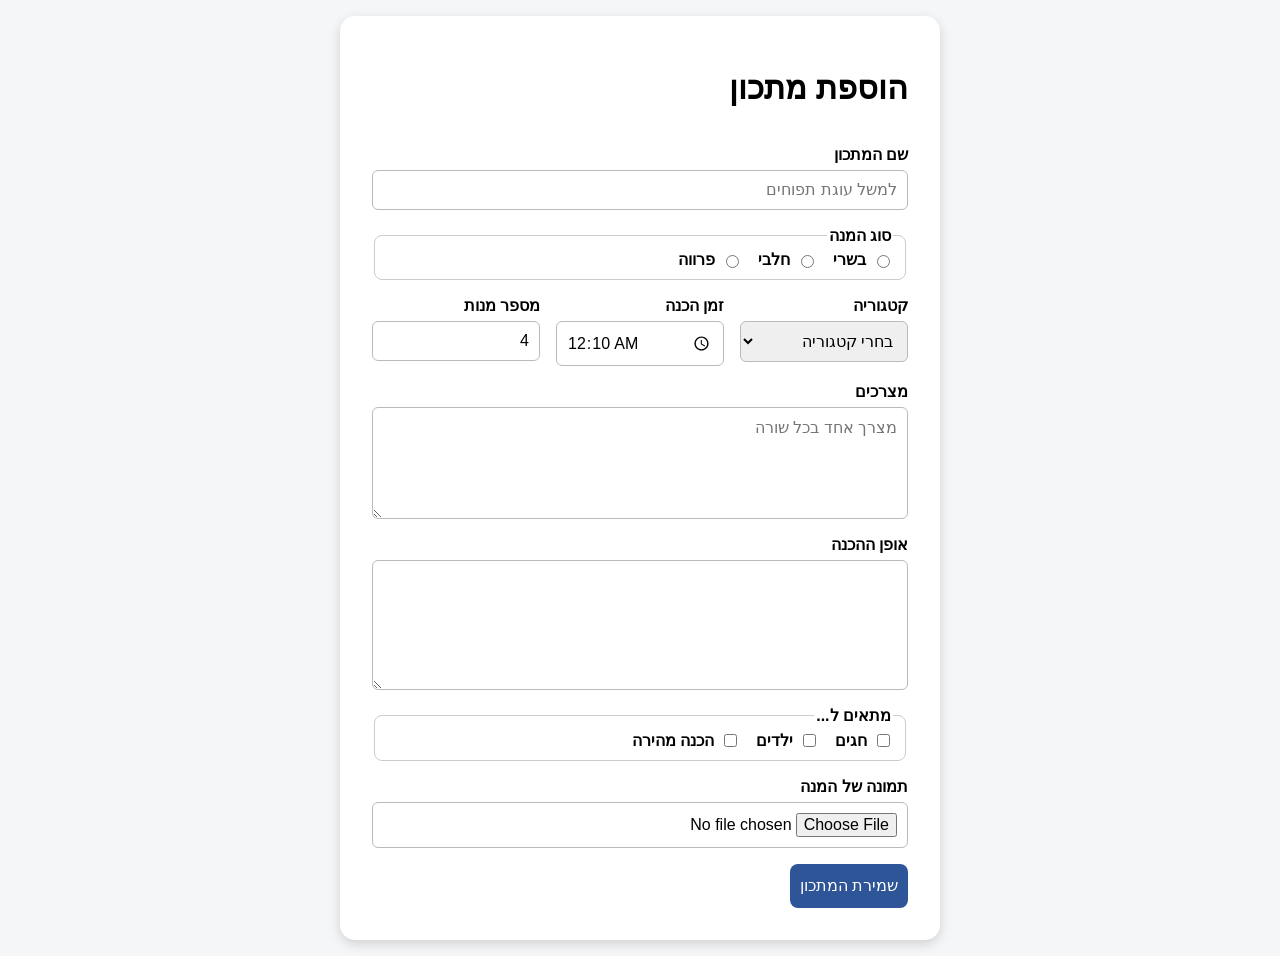
<file: add-recipe.html>
<!DOCTYPE html>
<html lang="he" dir="rtl">
<head>
    <meta charset="UTF-8">
    <meta name="viewport" content="width=device-width, initial-scale=1.0">
    <title>הוספת מתכון</title>
    <link rel="stylesheet" href="add-recipe.css">
</head>
<body>

    <form action="#" method="get">

        <h1>הוספת מתכון</h1>

        <div class="field">
            <label for="title">שם המתכון</label>
            <input type="text" id="title" name="title"
                   placeholder="למשל עוגת תפוחים" required>
        </div>

        <fieldset>
            <legend>סוג המנה</legend>

            <div class="options">
                <span class="option">
                    <input type="radio" id="meat" name="kind" value="meat">
                    <label for="meat">בשרי</label>
                </span>

                <span class="option">
                    <input type="radio" id="dairy" name="kind" value="dairy">
                    <label for="dairy">חלבי</label>
                </span>

                <span class="option">
                    <input type="radio" id="parve" name="kind" value="parve">
                    <label for="parve">פרווה</label>
                </span>
            </div>
        </fieldset>

        <div class="row">

            <div class="field">
                <label for="category">קטגוריה</label>
                <select name="category" id="category">
                    <option value="">בחרי קטגוריה</option>
                    <option value="soups">מרקים</option>
                    <option value="main">עיקריות</option>
                    <option value="salads">סלטים</option>
                    <option value="pastries">מאפים</option>
                    <option value="desserts">קינוחים</option>
                </select>
            </div>

            <div class="field">
                <label for="time">זמן הכנה</label>
                <input type="time" id="time" name="time"
                       value="00:10" max="05:00" required>
            </div>

            <div class="field">
                <label for="number">מספר מנות</label>
                <input type="number" id="number" name="servings"
                       value="4" min="1" max="50">
            </div>

        </div>

        <div class="field">
            <label for="ingredients">מצרכים</label>
            <textarea name="ingredients" id="ingredients" rows="5"
                      placeholder="מצרך אחד בכל שורה" required></textarea>
        </div>

        <div class="field">
            <label for="steps">אופן ההכנה</label>
            <textarea name="steps" id="steps" rows="6" required></textarea>
        </div>

        <fieldset>
            <legend>מתאים ל...</legend>

            <div class="options">
                <span class="option">
                    <input type="checkbox" id="holydays" name="suitable" value="holydays">
                    <label for="holydays">חגים</label>
                </span>

                <span class="option">
                    <input type="checkbox" id="kids" name="suitable" value="kids">
                    <label for="kids">ילדים</label>
                </span>

                <span class="option">
                    <input type="checkbox" id="quick" name="suitable" value="quick">
                    <label for="quick">הכנה מהירה</label>
                </span>
            </div>
        </fieldset>

        <div class="field">
            <label for="picture">תמונה של המנה</label>
            <input type="file" id="picture" name="picture" accept="image/*">
        </div>

        <div>
            <button type="submit">שמירת המתכון</button>
        </div>

    </form>

</body>
</html>
</file>
<file: add-recipe.css>
*{
    box-sizing: border-box;
}
body{
font-family: Arial, sans-serif;
    margin: 0;
    background-color: #f4f6f8;
    padding: 1rem;
}
form{
    max-width: 600px;
    margin: 0 auto;
    background-color: white;
    padding: 1.5rem;
    border-radius: 15px;
    box-shadow: 0 4px 12px rgba(0, 0, 0, 0.15);
    display: flex;
    flex-direction: column;
    gap: 16px;
}
.field {
    display: flex;
    flex-direction: column;
    gap: 6px;
}
.row {
    display: flex;
    flex-direction: column;
    gap: 16px;
}
label,
legend {
    font-weight: bold;
}
input:not([type="checkbox"]):not([type="radio"]),
select,
textarea {
    width: 100%;
    padding: 10px;
    border: 1px solid #bbb;
    border-radius: 6px;
    font-size: 1rem;
    font-family: inherit;
}

fieldset {
    border: 1px solid #ccc;
    border-radius: 8px;
}
input:focus,
select:focus,
textarea:focus {
    outline: none;
    border-color: #2e5597;
}
input[type="radio"],
input[type="checkbox"] {
    accent-color: #2e5597;
}
button {
    background-color: #2e5597;
    color: white;
    border: none;
    border-radius: 8px;
    padding: 10px;
    font-size: 1rem;
    min-height: 44px;
    cursor: pointer;
    width: 100%;
}

button:hover {
    background-color: #1b3d70;
}

.options {
    display: flex;
    flex-wrap: wrap;
    gap: 16px;
}

.option {
    display: flex;
    align-items: center;
    gap: 6px;
}
@media (width >= 700px) {
    form {
        padding: 2rem;
    }

    .row {
        flex-direction: row;
    }

    .row .field {
        flex: 1;
    }
    button{width: auto; align-self: center;}
}
/* חלק ג
 1
 זה לא נוח מפני שיש לי גלילה ללמטה ולצדדים אינו תואם את הדף,*ובנוסף כשאני מקטינה אז התוכן אינו יורד שורה אלה דורס ועולה אחד על השני.
 2
  השדות עוברים לשורה אחת ברוחב 700px ומעלה 
 שאלה א
ההבדל בין name ל-id:

 id – מזהה ייחודי של אלמנט בדף.
   לכל אלמנט צריך להיות id שונה.

 name – שם השדה, המשמש לזיהויו בעת שליחת הטופס.

 בכפתורי Radio נותנים לכל הכפתורים באותה קבוצת בחירה
   את אותו name, כדי שהמשתמש יוכל לבחור רק אפשרות אחת
   מתוך הקבוצה.

   לכל כפתור Radio נותנים id שונה כדי לזהות אותו בנפרד.
שאלה ב

כתבנו קודם את העיצוב למסך קטן (Mobile First),
   כי מתחילים מהעיצוב הפשוט ומתאימים אותו בהמשך למסכים גדולים.

 השתמשנו ב-Media Query עם התנאי width >= 700px,
   כדי להוסיף שינויים בעיצוב כאשר רוחב המסך מגיע ל-700px ומעלה.

 אם היינו כותבים את ה-Media Query לפני הכללים הרגילים,
   הכללים הרגילים שמופיעים אחריו היו עלולים לדרוס את השינויים
   שהגדרנו במדיה קוורי, אם הייתה להם אותה רמת חשיבות.
שאלה ג
לאחר הלחיצה על כפתור השליחה נוספו לכתובת הדף
פרמטרים שמכילים את שמות השדות ואת הערכים שלהם.

הדבר מלמד שהתכונה name משמשת לזיהוי השדות
ולשליחת הנתונים שהמשתמש הזין בטופס.

*/
</file>
